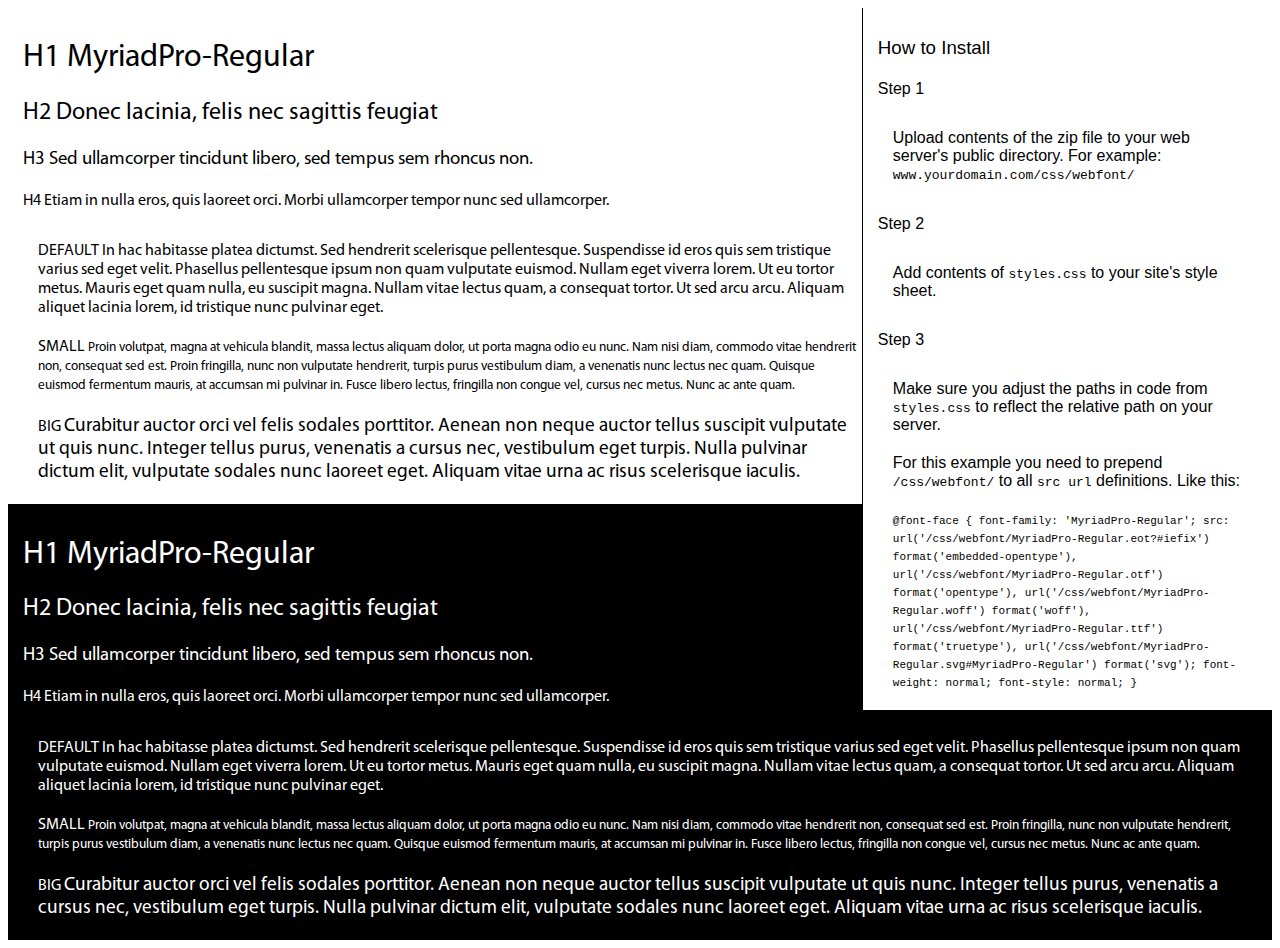
<file: fonts/MyriadPro-Regular/preview.html>
<!DOCTYPE html>
<html>
<head>
<title>
MyriadPro-Regular
 - Web font preview
</title>
<style type='text/css'>

@font-face {
  font-family: 'MyriadPro-Regular';
  src: url('MyriadPro-Regular.eot?#iefix') format('embedded-opentype'),  url('MyriadPro-Regular.otf')  format('opentype'),
	     url('MyriadPro-Regular.woff') format('woff'), url('MyriadPro-Regular.ttf')  format('truetype'), url('MyriadPro-Regular.svg#MyriadPro-Regular') format('svg');
  font-weight: normal;
  font-style: normal;
}

body { font-family: 'MyriadPro-Regular' !important; }
h1, h2, h3, h4 { font-weight: normal; }
.reg { color:black; background:white; }
.inverse { color:white; background:black; }
div { padding: 10px 15px; }
.right { background:white; width:30%; float: right; font-family: sans-serif; border: 1px solid black; border-width: 0 0 1px 1px;}
</style>
</head>
<body>
<div class='right'>
<h3>How to Install</h3>
<h4>Step 1</h4>
<div>
Upload contents of the zip file to your web server's public directory. For example:
<code>www.yourdomain.com/css/webfont/</code>
</div>
<h4>Step 2</h4>
<div>
Add contents of
<code>styles.css</code>
to your site's style sheet.
</div>
<h4>Step 3</h4>
<div>
Make sure you adjust the paths in code from
<code>styles.css</code>
to reflect the relative path on your server.
</div>
<div>
For this example you need to prepend
<code>/css/webfont/</code>
to all
<code>src url</code>
definitions. Like this:
</div>
<div>
<code style='font-size:11px;'>@font-face {
  font-family: 'MyriadPro-Regular';
  src: url('/css/webfont/MyriadPro-Regular.eot?#iefix') format('embedded-opentype'),  url('/css/webfont/MyriadPro-Regular.otf')  format('opentype'),
	     url('/css/webfont/MyriadPro-Regular.woff') format('woff'), url('/css/webfont/MyriadPro-Regular.ttf')  format('truetype'), url('/css/webfont/MyriadPro-Regular.svg#MyriadPro-Regular') format('svg');
  font-weight: normal;
  font-style: normal;
}</code>
</div>
</div>
<div class='reg'>
<h1>
H1
MyriadPro-Regular
</h1>
<h2>
H2
Donec lacinia, felis nec sagittis feugiat
</h2>
<h3>
H3
Sed ullamcorper tincidunt libero, sed tempus sem rhoncus non.
</h3>
<h4>
H4
Etiam in nulla eros, quis laoreet orci. Morbi ullamcorper tempor nunc sed ullamcorper.
</h4>
<div>
DEFAULT
In hac habitasse platea dictumst. Sed hendrerit scelerisque pellentesque. Suspendisse id eros quis sem tristique varius sed eget velit. Phasellus pellentesque ipsum non quam vulputate euismod. Nullam eget viverra lorem. Ut eu tortor metus. Mauris eget quam nulla, eu suscipit magna. Nullam vitae lectus quam, a consequat tortor. Ut sed arcu arcu. Aliquam aliquet lacinia lorem, id tristique nunc pulvinar eget.
</div>
<div>
SMALL
<small>
Proin volutpat, magna at vehicula blandit, massa lectus aliquam dolor, ut porta magna odio eu nunc. Nam nisi diam, commodo vitae hendrerit non, consequat sed est. Proin fringilla, nunc non vulputate hendrerit, turpis purus vestibulum diam, a venenatis nunc lectus nec quam. Quisque euismod fermentum mauris, at accumsan mi pulvinar in. Fusce libero lectus, fringilla non congue vel, cursus nec metus. Nunc ac ante quam.
</small>
</div>
<div>
BIG
<big>
Curabitur auctor orci vel felis sodales porttitor. Aenean non neque auctor tellus suscipit vulputate ut quis nunc. Integer tellus purus, venenatis a cursus nec, vestibulum eget turpis. Nulla pulvinar dictum elit, vulputate sodales nunc laoreet eget. Aliquam vitae urna ac risus scelerisque iaculis.
</big>
</div>

</div>
<div class='inverse'>
<h1>
H1
MyriadPro-Regular
</h1>
<h2>
H2
Donec lacinia, felis nec sagittis feugiat
</h2>
<h3>
H3
Sed ullamcorper tincidunt libero, sed tempus sem rhoncus non.
</h3>
<h4>
H4
Etiam in nulla eros, quis laoreet orci. Morbi ullamcorper tempor nunc sed ullamcorper.
</h4>
<div>
DEFAULT
In hac habitasse platea dictumst. Sed hendrerit scelerisque pellentesque. Suspendisse id eros quis sem tristique varius sed eget velit. Phasellus pellentesque ipsum non quam vulputate euismod. Nullam eget viverra lorem. Ut eu tortor metus. Mauris eget quam nulla, eu suscipit magna. Nullam vitae lectus quam, a consequat tortor. Ut sed arcu arcu. Aliquam aliquet lacinia lorem, id tristique nunc pulvinar eget.
</div>
<div>
SMALL
<small>
Proin volutpat, magna at vehicula blandit, massa lectus aliquam dolor, ut porta magna odio eu nunc. Nam nisi diam, commodo vitae hendrerit non, consequat sed est. Proin fringilla, nunc non vulputate hendrerit, turpis purus vestibulum diam, a venenatis nunc lectus nec quam. Quisque euismod fermentum mauris, at accumsan mi pulvinar in. Fusce libero lectus, fringilla non congue vel, cursus nec metus. Nunc ac ante quam.
</small>
</div>
<div>
BIG
<big>
Curabitur auctor orci vel felis sodales porttitor. Aenean non neque auctor tellus suscipit vulputate ut quis nunc. Integer tellus purus, venenatis a cursus nec, vestibulum eget turpis. Nulla pulvinar dictum elit, vulputate sodales nunc laoreet eget. Aliquam vitae urna ac risus scelerisque iaculis.
</big>
</div>

</div>
</body>
</html>
</file>
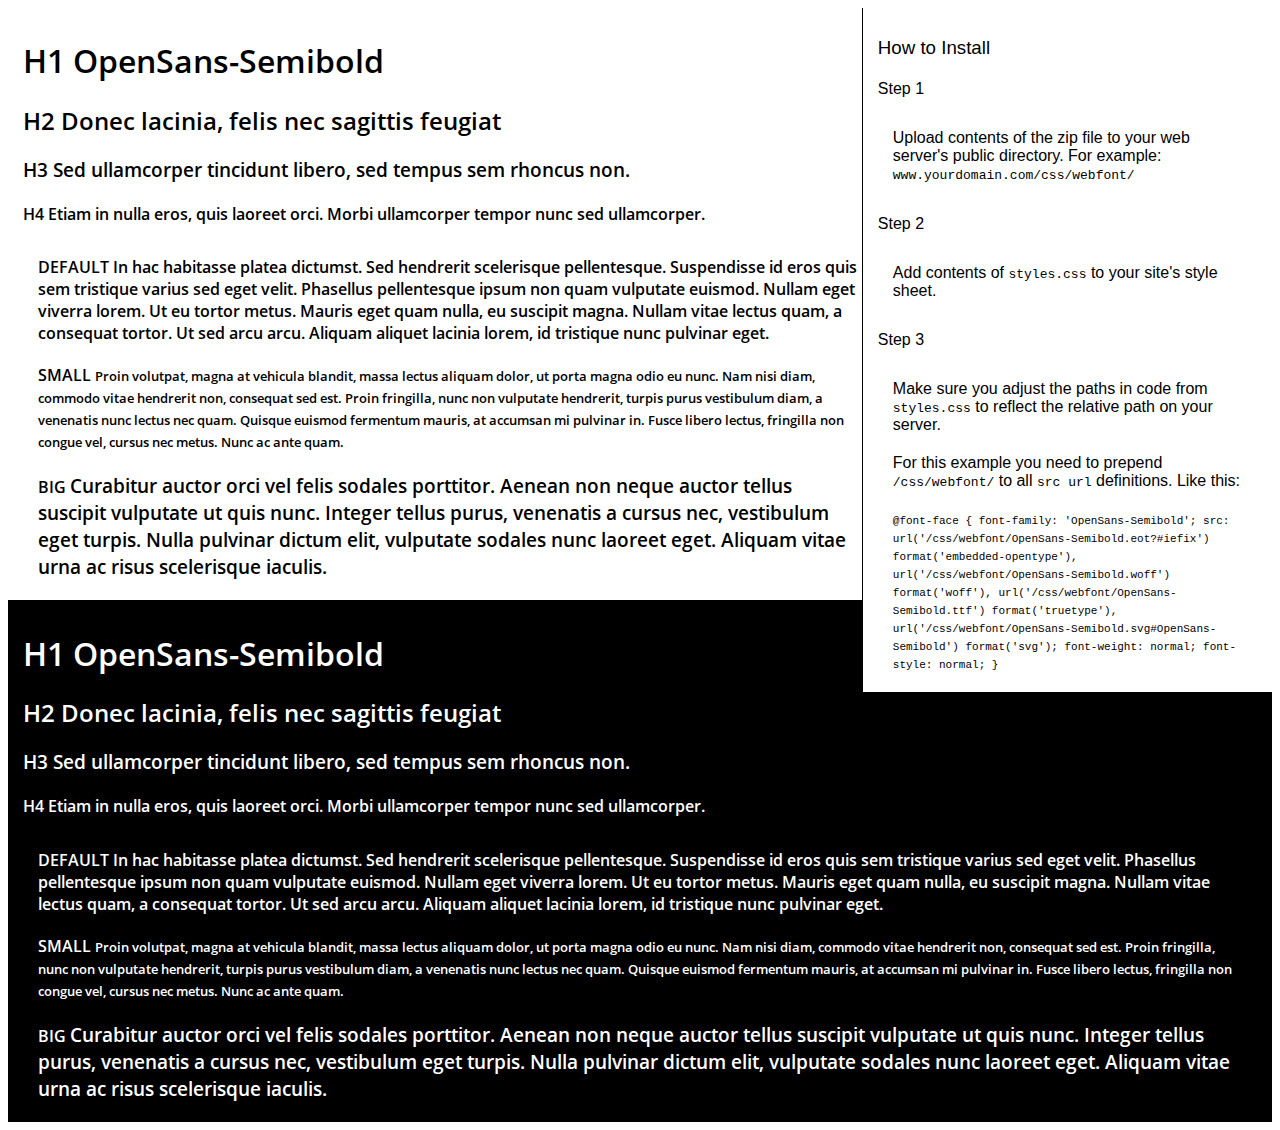
<file: fonts/OpenSans-Semibold/preview.html>
<!DOCTYPE html>
<html>
<head>
<title>
OpenSans-Semibold
 - Web font preview
</title>
<style type='text/css'>

@font-face {
  font-family: 'OpenSans-Semibold';
  src: url('OpenSans-Semibold.eot?#iefix') format('embedded-opentype'),  url('OpenSans-Semibold.woff') format('woff'), url('OpenSans-Semibold.ttf')  format('truetype'), url('OpenSans-Semibold.svg#OpenSans-Semibold') format('svg');
  font-weight: normal;
  font-style: normal;
}

body { font-family: 'OpenSans-Semibold' !important; }
h1, h2, h3, h4 { font-weight: normal; }
.reg { color:black; background:white; }
.inverse { color:white; background:black; }
div { padding: 10px 15px; }
.right { background:white; width:30%; float: right; font-family: sans-serif; border: 1px solid black; border-width: 0 0 1px 1px;}
</style>
</head>
<body>
<div class='right'>
<h3>How to Install</h3>
<h4>Step 1</h4>
<div>
Upload contents of the zip file to your web server's public directory. For example:
<code>www.yourdomain.com/css/webfont/</code>
</div>
<h4>Step 2</h4>
<div>
Add contents of
<code>styles.css</code>
to your site's style sheet.
</div>
<h4>Step 3</h4>
<div>
Make sure you adjust the paths in code from
<code>styles.css</code>
to reflect the relative path on your server.
</div>
<div>
For this example you need to prepend
<code>/css/webfont/</code>
to all
<code>src url</code>
definitions. Like this:
</div>
<div>
<code style='font-size:11px;'>@font-face {
  font-family: 'OpenSans-Semibold';
  src: url('/css/webfont/OpenSans-Semibold.eot?#iefix') format('embedded-opentype'),  url('/css/webfont/OpenSans-Semibold.woff') format('woff'), url('/css/webfont/OpenSans-Semibold.ttf')  format('truetype'), url('/css/webfont/OpenSans-Semibold.svg#OpenSans-Semibold') format('svg');
  font-weight: normal;
  font-style: normal;
}</code>
</div>
</div>
<div class='reg'>
<h1>
H1
OpenSans-Semibold
</h1>
<h2>
H2
Donec lacinia, felis nec sagittis feugiat
</h2>
<h3>
H3
Sed ullamcorper tincidunt libero, sed tempus sem rhoncus non.
</h3>
<h4>
H4
Etiam in nulla eros, quis laoreet orci. Morbi ullamcorper tempor nunc sed ullamcorper.
</h4>
<div>
DEFAULT
In hac habitasse platea dictumst. Sed hendrerit scelerisque pellentesque. Suspendisse id eros quis sem tristique varius sed eget velit. Phasellus pellentesque ipsum non quam vulputate euismod. Nullam eget viverra lorem. Ut eu tortor metus. Mauris eget quam nulla, eu suscipit magna. Nullam vitae lectus quam, a consequat tortor. Ut sed arcu arcu. Aliquam aliquet lacinia lorem, id tristique nunc pulvinar eget.
</div>
<div>
SMALL
<small>
Proin volutpat, magna at vehicula blandit, massa lectus aliquam dolor, ut porta magna odio eu nunc. Nam nisi diam, commodo vitae hendrerit non, consequat sed est. Proin fringilla, nunc non vulputate hendrerit, turpis purus vestibulum diam, a venenatis nunc lectus nec quam. Quisque euismod fermentum mauris, at accumsan mi pulvinar in. Fusce libero lectus, fringilla non congue vel, cursus nec metus. Nunc ac ante quam.
</small>
</div>
<div>
BIG
<big>
Curabitur auctor orci vel felis sodales porttitor. Aenean non neque auctor tellus suscipit vulputate ut quis nunc. Integer tellus purus, venenatis a cursus nec, vestibulum eget turpis. Nulla pulvinar dictum elit, vulputate sodales nunc laoreet eget. Aliquam vitae urna ac risus scelerisque iaculis.
</big>
</div>

</div>
<div class='inverse'>
<h1>
H1
OpenSans-Semibold
</h1>
<h2>
H2
Donec lacinia, felis nec sagittis feugiat
</h2>
<h3>
H3
Sed ullamcorper tincidunt libero, sed tempus sem rhoncus non.
</h3>
<h4>
H4
Etiam in nulla eros, quis laoreet orci. Morbi ullamcorper tempor nunc sed ullamcorper.
</h4>
<div>
DEFAULT
In hac habitasse platea dictumst. Sed hendrerit scelerisque pellentesque. Suspendisse id eros quis sem tristique varius sed eget velit. Phasellus pellentesque ipsum non quam vulputate euismod. Nullam eget viverra lorem. Ut eu tortor metus. Mauris eget quam nulla, eu suscipit magna. Nullam vitae lectus quam, a consequat tortor. Ut sed arcu arcu. Aliquam aliquet lacinia lorem, id tristique nunc pulvinar eget.
</div>
<div>
SMALL
<small>
Proin volutpat, magna at vehicula blandit, massa lectus aliquam dolor, ut porta magna odio eu nunc. Nam nisi diam, commodo vitae hendrerit non, consequat sed est. Proin fringilla, nunc non vulputate hendrerit, turpis purus vestibulum diam, a venenatis nunc lectus nec quam. Quisque euismod fermentum mauris, at accumsan mi pulvinar in. Fusce libero lectus, fringilla non congue vel, cursus nec metus. Nunc ac ante quam.
</small>
</div>
<div>
BIG
<big>
Curabitur auctor orci vel felis sodales porttitor. Aenean non neque auctor tellus suscipit vulputate ut quis nunc. Integer tellus purus, venenatis a cursus nec, vestibulum eget turpis. Nulla pulvinar dictum elit, vulputate sodales nunc laoreet eget. Aliquam vitae urna ac risus scelerisque iaculis.
</big>
</div>

</div>
</body>
</html>
</file>
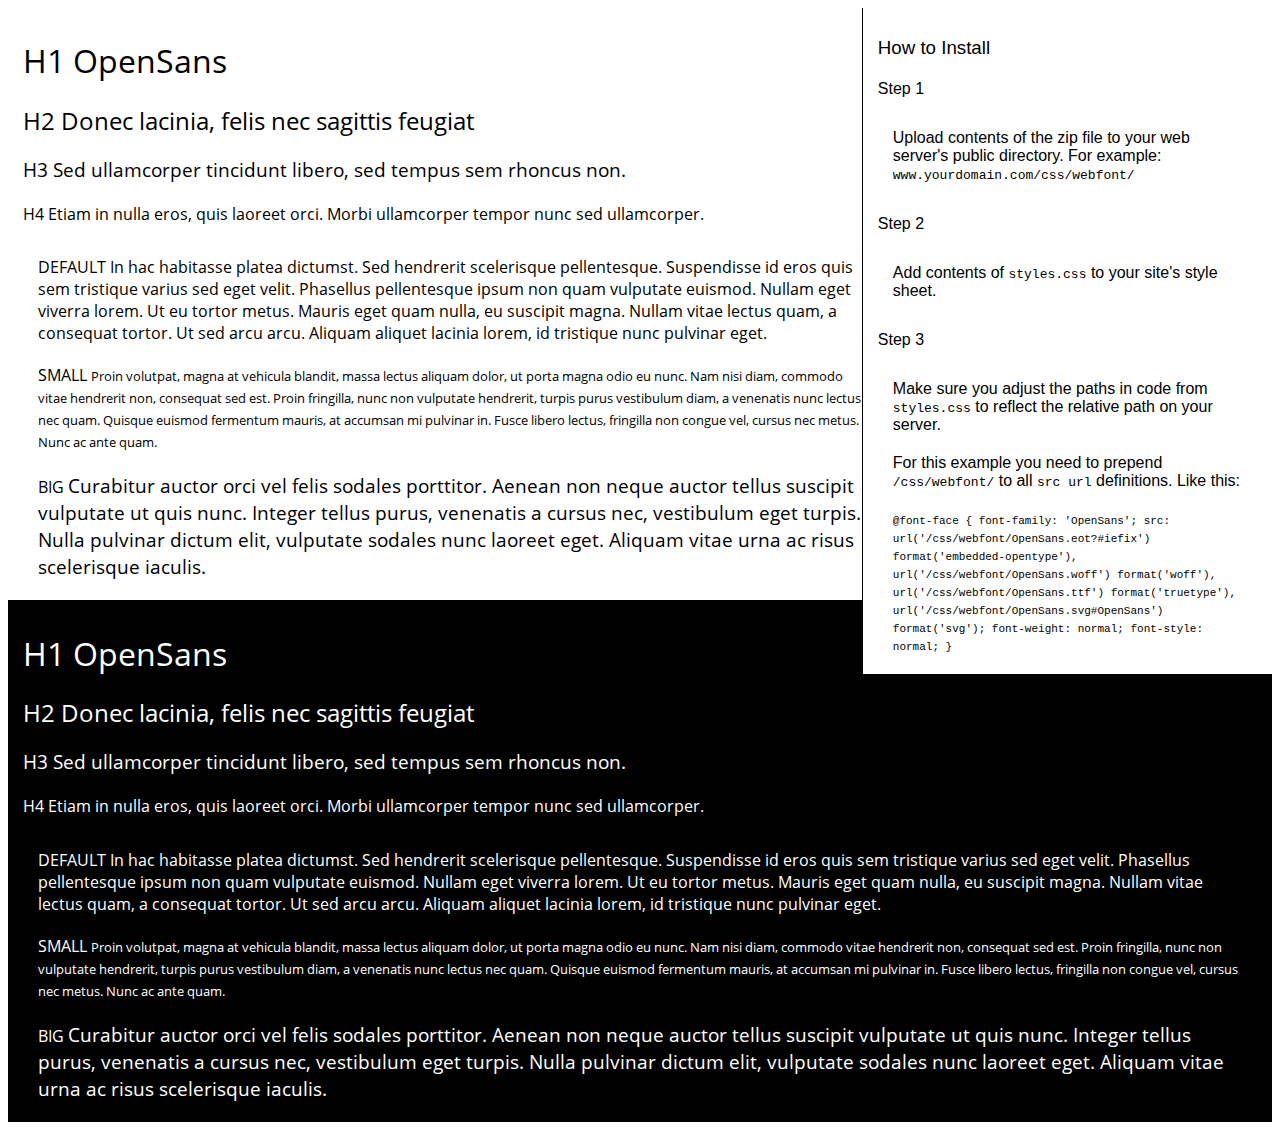
<file: fonts/OpenSans/preview.html>
<!DOCTYPE html>
<html>
<head>
<title>
OpenSans
 - Web font preview
</title>
<style type='text/css'>

@font-face {
  font-family: 'OpenSans';
  src: url('OpenSans.eot?#iefix') format('embedded-opentype'),  url('OpenSans.woff') format('woff'), url('OpenSans.ttf')  format('truetype'), url('OpenSans.svg#OpenSans') format('svg');
  font-weight: normal;
  font-style: normal;
}

body { font-family: 'OpenSans' !important; }
h1, h2, h3, h4 { font-weight: normal; }
.reg { color:black; background:white; }
.inverse { color:white; background:black; }
div { padding: 10px 15px; }
.right { background:white; width:30%; float: right; font-family: sans-serif; border: 1px solid black; border-width: 0 0 1px 1px;}
</style>
</head>
<body>
<div class='right'>
<h3>How to Install</h3>
<h4>Step 1</h4>
<div>
Upload contents of the zip file to your web server's public directory. For example:
<code>www.yourdomain.com/css/webfont/</code>
</div>
<h4>Step 2</h4>
<div>
Add contents of
<code>styles.css</code>
to your site's style sheet.
</div>
<h4>Step 3</h4>
<div>
Make sure you adjust the paths in code from
<code>styles.css</code>
to reflect the relative path on your server.
</div>
<div>
For this example you need to prepend
<code>/css/webfont/</code>
to all
<code>src url</code>
definitions. Like this:
</div>
<div>
<code style='font-size:11px;'>@font-face {
  font-family: 'OpenSans';
  src: url('/css/webfont/OpenSans.eot?#iefix') format('embedded-opentype'),  url('/css/webfont/OpenSans.woff') format('woff'), url('/css/webfont/OpenSans.ttf')  format('truetype'), url('/css/webfont/OpenSans.svg#OpenSans') format('svg');
  font-weight: normal;
  font-style: normal;
}</code>
</div>
</div>
<div class='reg'>
<h1>
H1
OpenSans
</h1>
<h2>
H2
Donec lacinia, felis nec sagittis feugiat
</h2>
<h3>
H3
Sed ullamcorper tincidunt libero, sed tempus sem rhoncus non.
</h3>
<h4>
H4
Etiam in nulla eros, quis laoreet orci. Morbi ullamcorper tempor nunc sed ullamcorper.
</h4>
<div>
DEFAULT
In hac habitasse platea dictumst. Sed hendrerit scelerisque pellentesque. Suspendisse id eros quis sem tristique varius sed eget velit. Phasellus pellentesque ipsum non quam vulputate euismod. Nullam eget viverra lorem. Ut eu tortor metus. Mauris eget quam nulla, eu suscipit magna. Nullam vitae lectus quam, a consequat tortor. Ut sed arcu arcu. Aliquam aliquet lacinia lorem, id tristique nunc pulvinar eget.
</div>
<div>
SMALL
<small>
Proin volutpat, magna at vehicula blandit, massa lectus aliquam dolor, ut porta magna odio eu nunc. Nam nisi diam, commodo vitae hendrerit non, consequat sed est. Proin fringilla, nunc non vulputate hendrerit, turpis purus vestibulum diam, a venenatis nunc lectus nec quam. Quisque euismod fermentum mauris, at accumsan mi pulvinar in. Fusce libero lectus, fringilla non congue vel, cursus nec metus. Nunc ac ante quam.
</small>
</div>
<div>
BIG
<big>
Curabitur auctor orci vel felis sodales porttitor. Aenean non neque auctor tellus suscipit vulputate ut quis nunc. Integer tellus purus, venenatis a cursus nec, vestibulum eget turpis. Nulla pulvinar dictum elit, vulputate sodales nunc laoreet eget. Aliquam vitae urna ac risus scelerisque iaculis.
</big>
</div>

</div>
<div class='inverse'>
<h1>
H1
OpenSans
</h1>
<h2>
H2
Donec lacinia, felis nec sagittis feugiat
</h2>
<h3>
H3
Sed ullamcorper tincidunt libero, sed tempus sem rhoncus non.
</h3>
<h4>
H4
Etiam in nulla eros, quis laoreet orci. Morbi ullamcorper tempor nunc sed ullamcorper.
</h4>
<div>
DEFAULT
In hac habitasse platea dictumst. Sed hendrerit scelerisque pellentesque. Suspendisse id eros quis sem tristique varius sed eget velit. Phasellus pellentesque ipsum non quam vulputate euismod. Nullam eget viverra lorem. Ut eu tortor metus. Mauris eget quam nulla, eu suscipit magna. Nullam vitae lectus quam, a consequat tortor. Ut sed arcu arcu. Aliquam aliquet lacinia lorem, id tristique nunc pulvinar eget.
</div>
<div>
SMALL
<small>
Proin volutpat, magna at vehicula blandit, massa lectus aliquam dolor, ut porta magna odio eu nunc. Nam nisi diam, commodo vitae hendrerit non, consequat sed est. Proin fringilla, nunc non vulputate hendrerit, turpis purus vestibulum diam, a venenatis nunc lectus nec quam. Quisque euismod fermentum mauris, at accumsan mi pulvinar in. Fusce libero lectus, fringilla non congue vel, cursus nec metus. Nunc ac ante quam.
</small>
</div>
<div>
BIG
<big>
Curabitur auctor orci vel felis sodales porttitor. Aenean non neque auctor tellus suscipit vulputate ut quis nunc. Integer tellus purus, venenatis a cursus nec, vestibulum eget turpis. Nulla pulvinar dictum elit, vulputate sodales nunc laoreet eget. Aliquam vitae urna ac risus scelerisque iaculis.
</big>
</div>

</div>
</body>
</html>
</file>
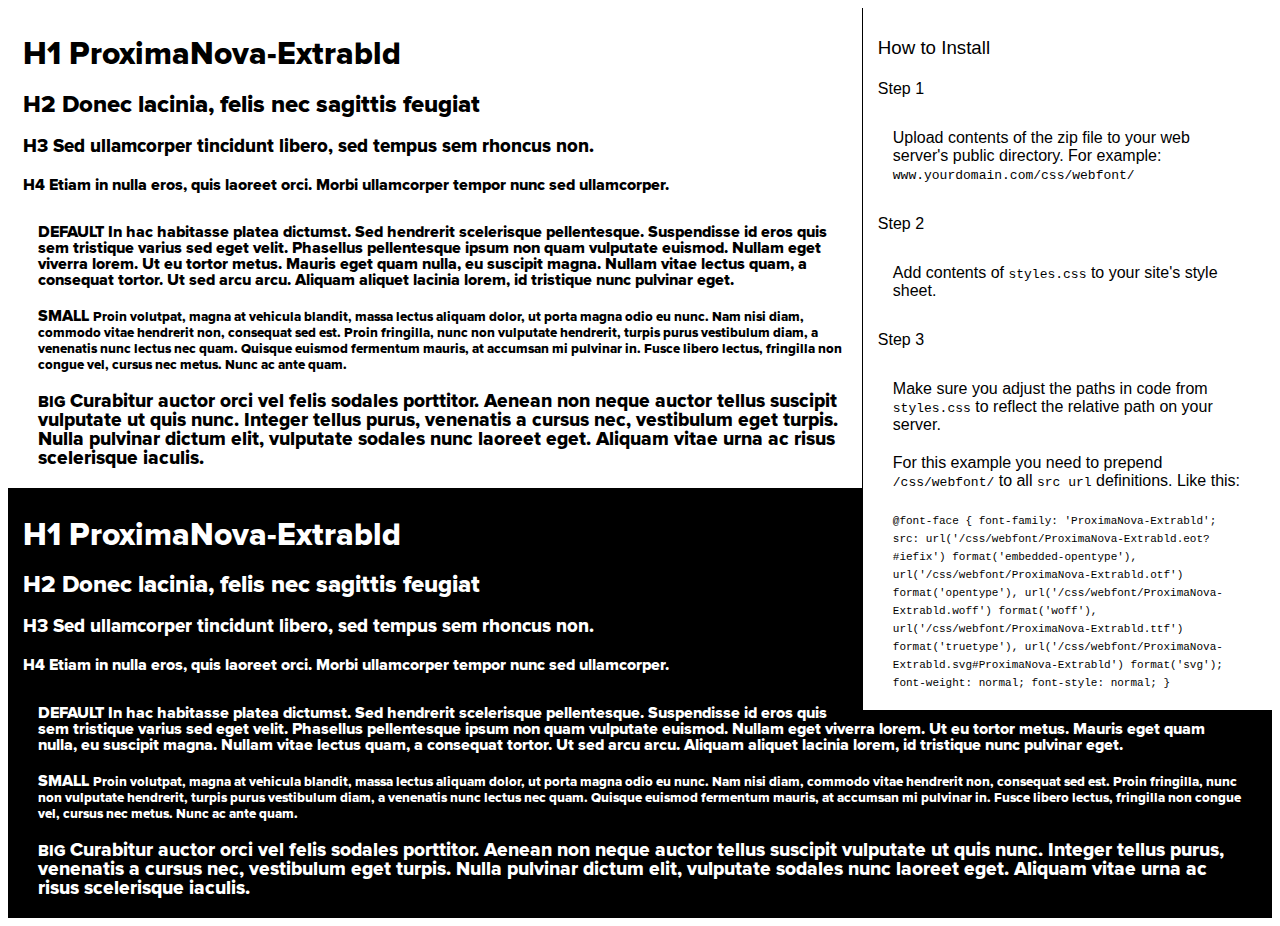
<file: fonts/proximanova-extrabold/preview.html>
<!DOCTYPE html>
<html>
<head>
<title>
ProximaNova-Extrabld
 - Web font preview
</title>
<style type='text/css'>

@font-face {
  font-family: 'ProximaNova-Extrabld';
  src: url('ProximaNova-Extrabld.eot?#iefix') format('embedded-opentype'),  url('ProximaNova-Extrabld.otf')  format('opentype'),
	     url('ProximaNova-Extrabld.woff') format('woff'), url('ProximaNova-Extrabld.ttf')  format('truetype'), url('ProximaNova-Extrabld.svg#ProximaNova-Extrabld') format('svg');
  font-weight: normal;
  font-style: normal;
}

body { font-family: 'ProximaNova-Extrabld' !important; }
h1, h2, h3, h4 { font-weight: normal; }
.reg { color:black; background:white; }
.inverse { color:white; background:black; }
div { padding: 10px 15px; }
.right { background:white; width:30%; float: right; font-family: sans-serif; border: 1px solid black; border-width: 0 0 1px 1px;}
</style>
</head>
<body>
<div class='right'>
<h3>How to Install</h3>
<h4>Step 1</h4>
<div>
Upload contents of the zip file to your web server's public directory. For example:
<code>www.yourdomain.com/css/webfont/</code>
</div>
<h4>Step 2</h4>
<div>
Add contents of
<code>styles.css</code>
to your site's style sheet.
</div>
<h4>Step 3</h4>
<div>
Make sure you adjust the paths in code from
<code>styles.css</code>
to reflect the relative path on your server.
</div>
<div>
For this example you need to prepend
<code>/css/webfont/</code>
to all
<code>src url</code>
definitions. Like this:
</div>
<div>
<code style='font-size:11px;'>@font-face {
  font-family: 'ProximaNova-Extrabld';
  src: url('/css/webfont/ProximaNova-Extrabld.eot?#iefix') format('embedded-opentype'),  url('/css/webfont/ProximaNova-Extrabld.otf')  format('opentype'),
	     url('/css/webfont/ProximaNova-Extrabld.woff') format('woff'), url('/css/webfont/ProximaNova-Extrabld.ttf')  format('truetype'), url('/css/webfont/ProximaNova-Extrabld.svg#ProximaNova-Extrabld') format('svg');
  font-weight: normal;
  font-style: normal;
}</code>
</div>
</div>
<div class='reg'>
<h1>
H1
ProximaNova-Extrabld
</h1>
<h2>
H2
Donec lacinia, felis nec sagittis feugiat
</h2>
<h3>
H3
Sed ullamcorper tincidunt libero, sed tempus sem rhoncus non.
</h3>
<h4>
H4
Etiam in nulla eros, quis laoreet orci. Morbi ullamcorper tempor nunc sed ullamcorper.
</h4>
<div>
DEFAULT
In hac habitasse platea dictumst. Sed hendrerit scelerisque pellentesque. Suspendisse id eros quis sem tristique varius sed eget velit. Phasellus pellentesque ipsum non quam vulputate euismod. Nullam eget viverra lorem. Ut eu tortor metus. Mauris eget quam nulla, eu suscipit magna. Nullam vitae lectus quam, a consequat tortor. Ut sed arcu arcu. Aliquam aliquet lacinia lorem, id tristique nunc pulvinar eget.
</div>
<div>
SMALL
<small>
Proin volutpat, magna at vehicula blandit, massa lectus aliquam dolor, ut porta magna odio eu nunc. Nam nisi diam, commodo vitae hendrerit non, consequat sed est. Proin fringilla, nunc non vulputate hendrerit, turpis purus vestibulum diam, a venenatis nunc lectus nec quam. Quisque euismod fermentum mauris, at accumsan mi pulvinar in. Fusce libero lectus, fringilla non congue vel, cursus nec metus. Nunc ac ante quam.
</small>
</div>
<div>
BIG
<big>
Curabitur auctor orci vel felis sodales porttitor. Aenean non neque auctor tellus suscipit vulputate ut quis nunc. Integer tellus purus, venenatis a cursus nec, vestibulum eget turpis. Nulla pulvinar dictum elit, vulputate sodales nunc laoreet eget. Aliquam vitae urna ac risus scelerisque iaculis.
</big>
</div>

</div>
<div class='inverse'>
<h1>
H1
ProximaNova-Extrabld
</h1>
<h2>
H2
Donec lacinia, felis nec sagittis feugiat
</h2>
<h3>
H3
Sed ullamcorper tincidunt libero, sed tempus sem rhoncus non.
</h3>
<h4>
H4
Etiam in nulla eros, quis laoreet orci. Morbi ullamcorper tempor nunc sed ullamcorper.
</h4>
<div>
DEFAULT
In hac habitasse platea dictumst. Sed hendrerit scelerisque pellentesque. Suspendisse id eros quis sem tristique varius sed eget velit. Phasellus pellentesque ipsum non quam vulputate euismod. Nullam eget viverra lorem. Ut eu tortor metus. Mauris eget quam nulla, eu suscipit magna. Nullam vitae lectus quam, a consequat tortor. Ut sed arcu arcu. Aliquam aliquet lacinia lorem, id tristique nunc pulvinar eget.
</div>
<div>
SMALL
<small>
Proin volutpat, magna at vehicula blandit, massa lectus aliquam dolor, ut porta magna odio eu nunc. Nam nisi diam, commodo vitae hendrerit non, consequat sed est. Proin fringilla, nunc non vulputate hendrerit, turpis purus vestibulum diam, a venenatis nunc lectus nec quam. Quisque euismod fermentum mauris, at accumsan mi pulvinar in. Fusce libero lectus, fringilla non congue vel, cursus nec metus. Nunc ac ante quam.
</small>
</div>
<div>
BIG
<big>
Curabitur auctor orci vel felis sodales porttitor. Aenean non neque auctor tellus suscipit vulputate ut quis nunc. Integer tellus purus, venenatis a cursus nec, vestibulum eget turpis. Nulla pulvinar dictum elit, vulputate sodales nunc laoreet eget. Aliquam vitae urna ac risus scelerisque iaculis.
</big>
</div>

</div>
</body>
</html>
</file>
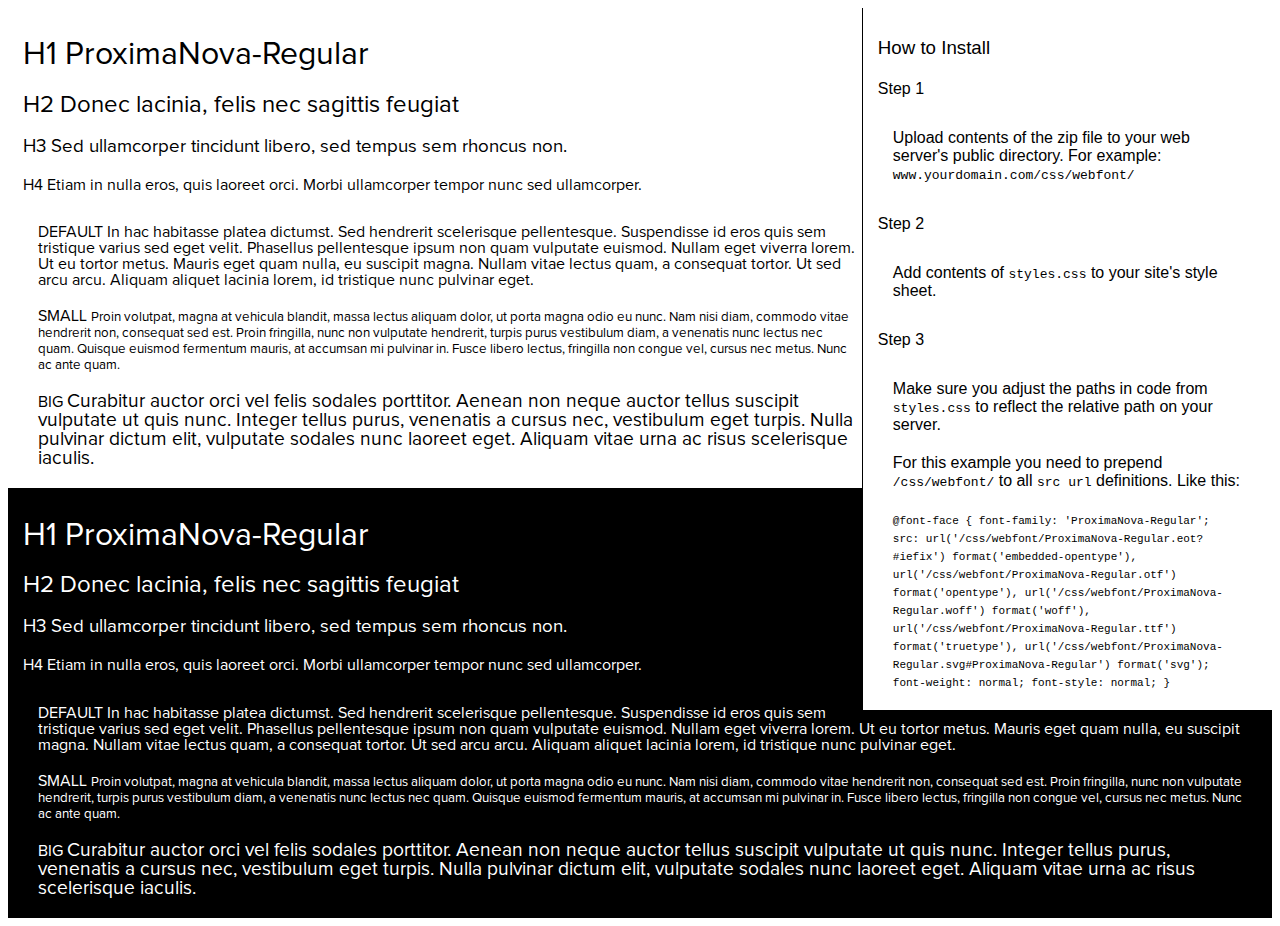
<file: fonts/proximanova-regular/preview.html>
<!DOCTYPE html>
<html>
<head>
<title>
ProximaNova-Regular
 - Web font preview
</title>
<style type='text/css'>

@font-face {
  font-family: 'ProximaNova-Regular';
  src: url('ProximaNova-Regular.eot?#iefix') format('embedded-opentype'),  url('ProximaNova-Regular.otf')  format('opentype'),
	     url('ProximaNova-Regular.woff') format('woff'), url('ProximaNova-Regular.ttf')  format('truetype'), url('ProximaNova-Regular.svg#ProximaNova-Regular') format('svg');
  font-weight: normal;
  font-style: normal;
}

body { font-family: 'ProximaNova-Regular' !important; }
h1, h2, h3, h4 { font-weight: normal; }
.reg { color:black; background:white; }
.inverse { color:white; background:black; }
div { padding: 10px 15px; }
.right { background:white; width:30%; float: right; font-family: sans-serif; border: 1px solid black; border-width: 0 0 1px 1px;}
</style>
</head>
<body>
<div class='right'>
<h3>How to Install</h3>
<h4>Step 1</h4>
<div>
Upload contents of the zip file to your web server's public directory. For example:
<code>www.yourdomain.com/css/webfont/</code>
</div>
<h4>Step 2</h4>
<div>
Add contents of
<code>styles.css</code>
to your site's style sheet.
</div>
<h4>Step 3</h4>
<div>
Make sure you adjust the paths in code from
<code>styles.css</code>
to reflect the relative path on your server.
</div>
<div>
For this example you need to prepend
<code>/css/webfont/</code>
to all
<code>src url</code>
definitions. Like this:
</div>
<div>
<code style='font-size:11px;'>@font-face {
  font-family: 'ProximaNova-Regular';
  src: url('/css/webfont/ProximaNova-Regular.eot?#iefix') format('embedded-opentype'),  url('/css/webfont/ProximaNova-Regular.otf')  format('opentype'),
	     url('/css/webfont/ProximaNova-Regular.woff') format('woff'), url('/css/webfont/ProximaNova-Regular.ttf')  format('truetype'), url('/css/webfont/ProximaNova-Regular.svg#ProximaNova-Regular') format('svg');
  font-weight: normal;
  font-style: normal;
}</code>
</div>
</div>
<div class='reg'>
<h1>
H1
ProximaNova-Regular
</h1>
<h2>
H2
Donec lacinia, felis nec sagittis feugiat
</h2>
<h3>
H3
Sed ullamcorper tincidunt libero, sed tempus sem rhoncus non.
</h3>
<h4>
H4
Etiam in nulla eros, quis laoreet orci. Morbi ullamcorper tempor nunc sed ullamcorper.
</h4>
<div>
DEFAULT
In hac habitasse platea dictumst. Sed hendrerit scelerisque pellentesque. Suspendisse id eros quis sem tristique varius sed eget velit. Phasellus pellentesque ipsum non quam vulputate euismod. Nullam eget viverra lorem. Ut eu tortor metus. Mauris eget quam nulla, eu suscipit magna. Nullam vitae lectus quam, a consequat tortor. Ut sed arcu arcu. Aliquam aliquet lacinia lorem, id tristique nunc pulvinar eget.
</div>
<div>
SMALL
<small>
Proin volutpat, magna at vehicula blandit, massa lectus aliquam dolor, ut porta magna odio eu nunc. Nam nisi diam, commodo vitae hendrerit non, consequat sed est. Proin fringilla, nunc non vulputate hendrerit, turpis purus vestibulum diam, a venenatis nunc lectus nec quam. Quisque euismod fermentum mauris, at accumsan mi pulvinar in. Fusce libero lectus, fringilla non congue vel, cursus nec metus. Nunc ac ante quam.
</small>
</div>
<div>
BIG
<big>
Curabitur auctor orci vel felis sodales porttitor. Aenean non neque auctor tellus suscipit vulputate ut quis nunc. Integer tellus purus, venenatis a cursus nec, vestibulum eget turpis. Nulla pulvinar dictum elit, vulputate sodales nunc laoreet eget. Aliquam vitae urna ac risus scelerisque iaculis.
</big>
</div>

</div>
<div class='inverse'>
<h1>
H1
ProximaNova-Regular
</h1>
<h2>
H2
Donec lacinia, felis nec sagittis feugiat
</h2>
<h3>
H3
Sed ullamcorper tincidunt libero, sed tempus sem rhoncus non.
</h3>
<h4>
H4
Etiam in nulla eros, quis laoreet orci. Morbi ullamcorper tempor nunc sed ullamcorper.
</h4>
<div>
DEFAULT
In hac habitasse platea dictumst. Sed hendrerit scelerisque pellentesque. Suspendisse id eros quis sem tristique varius sed eget velit. Phasellus pellentesque ipsum non quam vulputate euismod. Nullam eget viverra lorem. Ut eu tortor metus. Mauris eget quam nulla, eu suscipit magna. Nullam vitae lectus quam, a consequat tortor. Ut sed arcu arcu. Aliquam aliquet lacinia lorem, id tristique nunc pulvinar eget.
</div>
<div>
SMALL
<small>
Proin volutpat, magna at vehicula blandit, massa lectus aliquam dolor, ut porta magna odio eu nunc. Nam nisi diam, commodo vitae hendrerit non, consequat sed est. Proin fringilla, nunc non vulputate hendrerit, turpis purus vestibulum diam, a venenatis nunc lectus nec quam. Quisque euismod fermentum mauris, at accumsan mi pulvinar in. Fusce libero lectus, fringilla non congue vel, cursus nec metus. Nunc ac ante quam.
</small>
</div>
<div>
BIG
<big>
Curabitur auctor orci vel felis sodales porttitor. Aenean non neque auctor tellus suscipit vulputate ut quis nunc. Integer tellus purus, venenatis a cursus nec, vestibulum eget turpis. Nulla pulvinar dictum elit, vulputate sodales nunc laoreet eget. Aliquam vitae urna ac risus scelerisque iaculis.
</big>
</div>

</div>
</body>
</html>
</file>
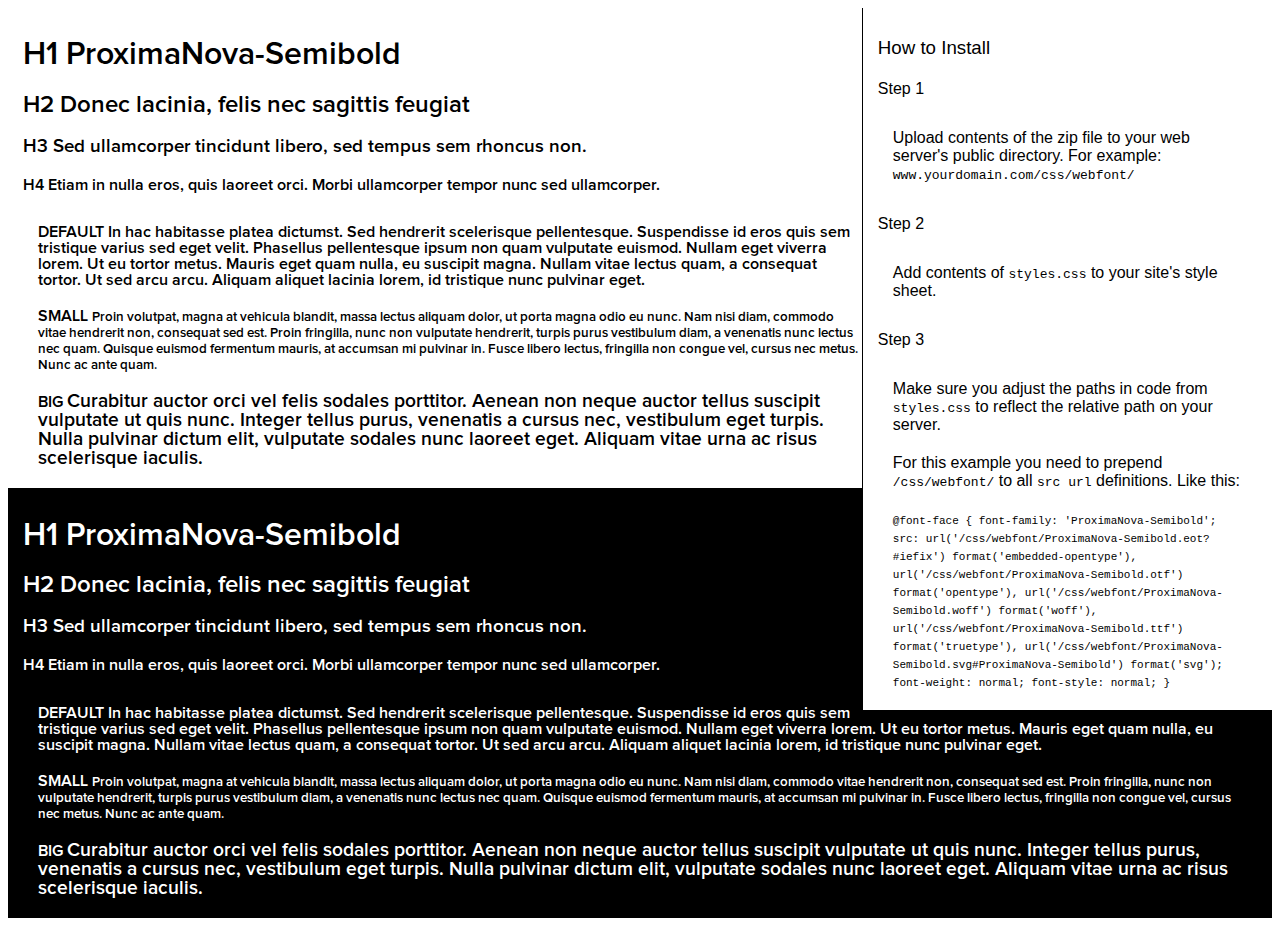
<file: fonts/proximanova-semibold/preview.html>
<!DOCTYPE html>
<html>
<head>
<title>
ProximaNova-Semibold
 - Web font preview
</title>
<style type='text/css'>

@font-face {
  font-family: 'ProximaNova-Semibold';
  src: url('ProximaNova-Semibold.eot?#iefix') format('embedded-opentype'),  url('ProximaNova-Semibold.otf')  format('opentype'),
	     url('ProximaNova-Semibold.woff') format('woff'), url('ProximaNova-Semibold.ttf')  format('truetype'), url('ProximaNova-Semibold.svg#ProximaNova-Semibold') format('svg');
  font-weight: normal;
  font-style: normal;
}

body { font-family: 'ProximaNova-Semibold' !important; }
h1, h2, h3, h4 { font-weight: normal; }
.reg { color:black; background:white; }
.inverse { color:white; background:black; }
div { padding: 10px 15px; }
.right { background:white; width:30%; float: right; font-family: sans-serif; border: 1px solid black; border-width: 0 0 1px 1px;}
</style>
</head>
<body>
<div class='right'>
<h3>How to Install</h3>
<h4>Step 1</h4>
<div>
Upload contents of the zip file to your web server's public directory. For example:
<code>www.yourdomain.com/css/webfont/</code>
</div>
<h4>Step 2</h4>
<div>
Add contents of
<code>styles.css</code>
to your site's style sheet.
</div>
<h4>Step 3</h4>
<div>
Make sure you adjust the paths in code from
<code>styles.css</code>
to reflect the relative path on your server.
</div>
<div>
For this example you need to prepend
<code>/css/webfont/</code>
to all
<code>src url</code>
definitions. Like this:
</div>
<div>
<code style='font-size:11px;'>@font-face {
  font-family: 'ProximaNova-Semibold';
  src: url('/css/webfont/ProximaNova-Semibold.eot?#iefix') format('embedded-opentype'),  url('/css/webfont/ProximaNova-Semibold.otf')  format('opentype'),
	     url('/css/webfont/ProximaNova-Semibold.woff') format('woff'), url('/css/webfont/ProximaNova-Semibold.ttf')  format('truetype'), url('/css/webfont/ProximaNova-Semibold.svg#ProximaNova-Semibold') format('svg');
  font-weight: normal;
  font-style: normal;
}</code>
</div>
</div>
<div class='reg'>
<h1>
H1
ProximaNova-Semibold
</h1>
<h2>
H2
Donec lacinia, felis nec sagittis feugiat
</h2>
<h3>
H3
Sed ullamcorper tincidunt libero, sed tempus sem rhoncus non.
</h3>
<h4>
H4
Etiam in nulla eros, quis laoreet orci. Morbi ullamcorper tempor nunc sed ullamcorper.
</h4>
<div>
DEFAULT
In hac habitasse platea dictumst. Sed hendrerit scelerisque pellentesque. Suspendisse id eros quis sem tristique varius sed eget velit. Phasellus pellentesque ipsum non quam vulputate euismod. Nullam eget viverra lorem. Ut eu tortor metus. Mauris eget quam nulla, eu suscipit magna. Nullam vitae lectus quam, a consequat tortor. Ut sed arcu arcu. Aliquam aliquet lacinia lorem, id tristique nunc pulvinar eget.
</div>
<div>
SMALL
<small>
Proin volutpat, magna at vehicula blandit, massa lectus aliquam dolor, ut porta magna odio eu nunc. Nam nisi diam, commodo vitae hendrerit non, consequat sed est. Proin fringilla, nunc non vulputate hendrerit, turpis purus vestibulum diam, a venenatis nunc lectus nec quam. Quisque euismod fermentum mauris, at accumsan mi pulvinar in. Fusce libero lectus, fringilla non congue vel, cursus nec metus. Nunc ac ante quam.
</small>
</div>
<div>
BIG
<big>
Curabitur auctor orci vel felis sodales porttitor. Aenean non neque auctor tellus suscipit vulputate ut quis nunc. Integer tellus purus, venenatis a cursus nec, vestibulum eget turpis. Nulla pulvinar dictum elit, vulputate sodales nunc laoreet eget. Aliquam vitae urna ac risus scelerisque iaculis.
</big>
</div>

</div>
<div class='inverse'>
<h1>
H1
ProximaNova-Semibold
</h1>
<h2>
H2
Donec lacinia, felis nec sagittis feugiat
</h2>
<h3>
H3
Sed ullamcorper tincidunt libero, sed tempus sem rhoncus non.
</h3>
<h4>
H4
Etiam in nulla eros, quis laoreet orci. Morbi ullamcorper tempor nunc sed ullamcorper.
</h4>
<div>
DEFAULT
In hac habitasse platea dictumst. Sed hendrerit scelerisque pellentesque. Suspendisse id eros quis sem tristique varius sed eget velit. Phasellus pellentesque ipsum non quam vulputate euismod. Nullam eget viverra lorem. Ut eu tortor metus. Mauris eget quam nulla, eu suscipit magna. Nullam vitae lectus quam, a consequat tortor. Ut sed arcu arcu. Aliquam aliquet lacinia lorem, id tristique nunc pulvinar eget.
</div>
<div>
SMALL
<small>
Proin volutpat, magna at vehicula blandit, massa lectus aliquam dolor, ut porta magna odio eu nunc. Nam nisi diam, commodo vitae hendrerit non, consequat sed est. Proin fringilla, nunc non vulputate hendrerit, turpis purus vestibulum diam, a venenatis nunc lectus nec quam. Quisque euismod fermentum mauris, at accumsan mi pulvinar in. Fusce libero lectus, fringilla non congue vel, cursus nec metus. Nunc ac ante quam.
</small>
</div>
<div>
BIG
<big>
Curabitur auctor orci vel felis sodales porttitor. Aenean non neque auctor tellus suscipit vulputate ut quis nunc. Integer tellus purus, venenatis a cursus nec, vestibulum eget turpis. Nulla pulvinar dictum elit, vulputate sodales nunc laoreet eget. Aliquam vitae urna ac risus scelerisque iaculis.
</big>
</div>

</div>
</body>
</html>
</file>
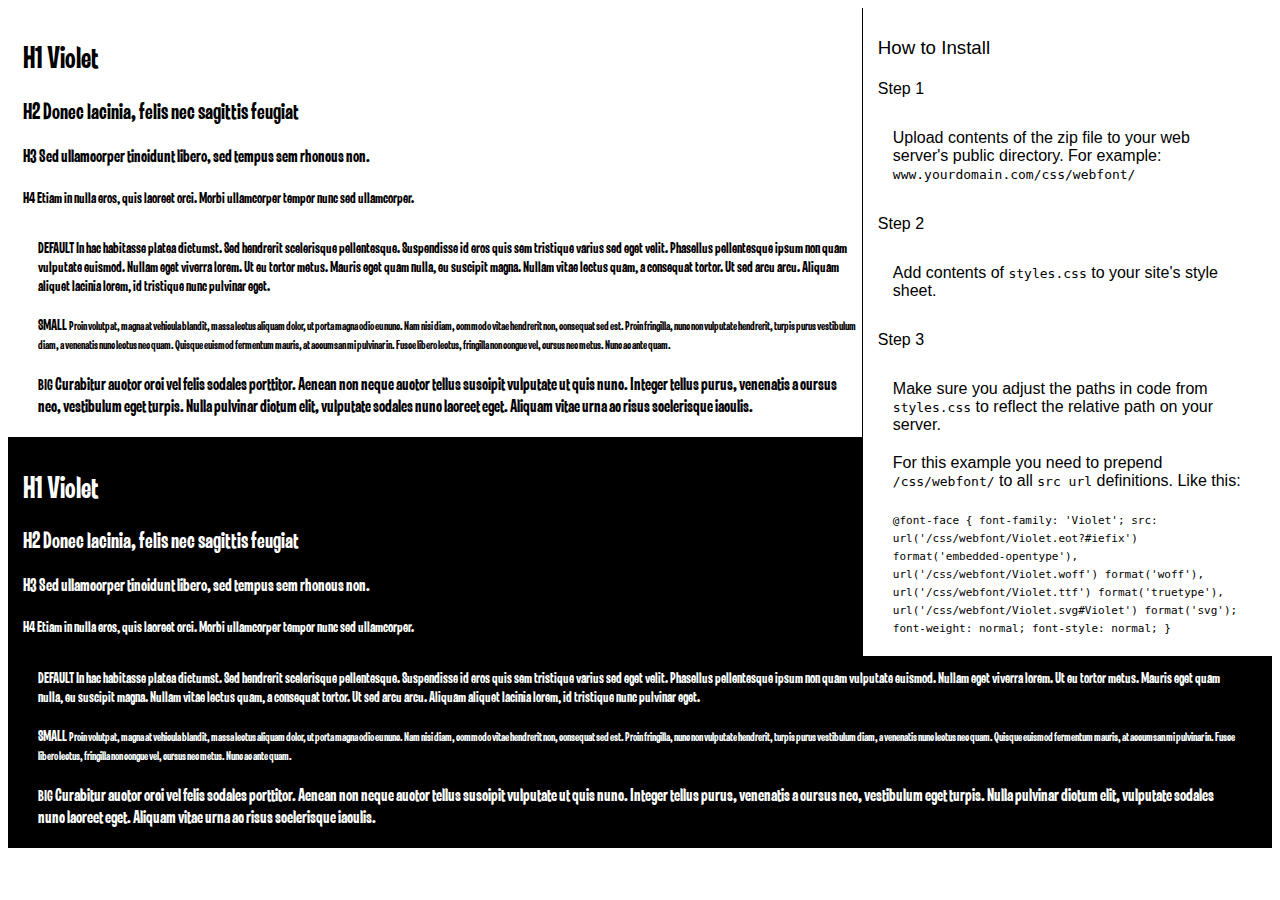
<file: fonts/Violet/preview.html>
<!DOCTYPE html>
<html>
<head>
<title>
Violet
 - Web font preview
</title>
<style type='text/css'>

@font-face {
  font-family: 'Violet';
  src: url('Violet.eot?#iefix') format('embedded-opentype'),  url('Violet.woff') format('woff'), url('Violet.ttf')  format('truetype'), url('Violet.svg#Violet') format('svg');
  font-weight: normal;
  font-style: normal;
}

body { font-family: 'Violet' !important; }
h1, h2, h3, h4 { font-weight: normal; }
.reg { color:black; background:white; }
.inverse { color:white; background:black; }
div { padding: 10px 15px; }
.right { background:white; width:30%; float: right; font-family: sans-serif; border: 1px solid black; border-width: 0 0 1px 1px;}
</style>
</head>
<body>
<div class='right'>
<h3>How to Install</h3>
<h4>Step 1</h4>
<div>
Upload contents of the zip file to your web server's public directory. For example:
<code>www.yourdomain.com/css/webfont/</code>
</div>
<h4>Step 2</h4>
<div>
Add contents of
<code>styles.css</code>
to your site's style sheet.
</div>
<h4>Step 3</h4>
<div>
Make sure you adjust the paths in code from
<code>styles.css</code>
to reflect the relative path on your server.
</div>
<div>
For this example you need to prepend
<code>/css/webfont/</code>
to all
<code>src url</code>
definitions. Like this:
</div>
<div>
<code style='font-size:11px;'>@font-face {
  font-family: 'Violet';
  src: url('/css/webfont/Violet.eot?#iefix') format('embedded-opentype'),  url('/css/webfont/Violet.woff') format('woff'), url('/css/webfont/Violet.ttf')  format('truetype'), url('/css/webfont/Violet.svg#Violet') format('svg');
  font-weight: normal;
  font-style: normal;
}</code>
</div>
</div>
<div class='reg'>
<h1>
H1
Violet
</h1>
<h2>
H2
Donec lacinia, felis nec sagittis feugiat
</h2>
<h3>
H3
Sed ullamcorper tincidunt libero, sed tempus sem rhoncus non.
</h3>
<h4>
H4
Etiam in nulla eros, quis laoreet orci. Morbi ullamcorper tempor nunc sed ullamcorper.
</h4>
<div>
DEFAULT
In hac habitasse platea dictumst. Sed hendrerit scelerisque pellentesque. Suspendisse id eros quis sem tristique varius sed eget velit. Phasellus pellentesque ipsum non quam vulputate euismod. Nullam eget viverra lorem. Ut eu tortor metus. Mauris eget quam nulla, eu suscipit magna. Nullam vitae lectus quam, a consequat tortor. Ut sed arcu arcu. Aliquam aliquet lacinia lorem, id tristique nunc pulvinar eget.
</div>
<div>
SMALL
<small>
Proin volutpat, magna at vehicula blandit, massa lectus aliquam dolor, ut porta magna odio eu nunc. Nam nisi diam, commodo vitae hendrerit non, consequat sed est. Proin fringilla, nunc non vulputate hendrerit, turpis purus vestibulum diam, a venenatis nunc lectus nec quam. Quisque euismod fermentum mauris, at accumsan mi pulvinar in. Fusce libero lectus, fringilla non congue vel, cursus nec metus. Nunc ac ante quam.
</small>
</div>
<div>
BIG
<big>
Curabitur auctor orci vel felis sodales porttitor. Aenean non neque auctor tellus suscipit vulputate ut quis nunc. Integer tellus purus, venenatis a cursus nec, vestibulum eget turpis. Nulla pulvinar dictum elit, vulputate sodales nunc laoreet eget. Aliquam vitae urna ac risus scelerisque iaculis.
</big>
</div>

</div>
<div class='inverse'>
<h1>
H1
Violet
</h1>
<h2>
H2
Donec lacinia, felis nec sagittis feugiat
</h2>
<h3>
H3
Sed ullamcorper tincidunt libero, sed tempus sem rhoncus non.
</h3>
<h4>
H4
Etiam in nulla eros, quis laoreet orci. Morbi ullamcorper tempor nunc sed ullamcorper.
</h4>
<div>
DEFAULT
In hac habitasse platea dictumst. Sed hendrerit scelerisque pellentesque. Suspendisse id eros quis sem tristique varius sed eget velit. Phasellus pellentesque ipsum non quam vulputate euismod. Nullam eget viverra lorem. Ut eu tortor metus. Mauris eget quam nulla, eu suscipit magna. Nullam vitae lectus quam, a consequat tortor. Ut sed arcu arcu. Aliquam aliquet lacinia lorem, id tristique nunc pulvinar eget.
</div>
<div>
SMALL
<small>
Proin volutpat, magna at vehicula blandit, massa lectus aliquam dolor, ut porta magna odio eu nunc. Nam nisi diam, commodo vitae hendrerit non, consequat sed est. Proin fringilla, nunc non vulputate hendrerit, turpis purus vestibulum diam, a venenatis nunc lectus nec quam. Quisque euismod fermentum mauris, at accumsan mi pulvinar in. Fusce libero lectus, fringilla non congue vel, cursus nec metus. Nunc ac ante quam.
</small>
</div>
<div>
BIG
<big>
Curabitur auctor orci vel felis sodales porttitor. Aenean non neque auctor tellus suscipit vulputate ut quis nunc. Integer tellus purus, venenatis a cursus nec, vestibulum eget turpis. Nulla pulvinar dictum elit, vulputate sodales nunc laoreet eget. Aliquam vitae urna ac risus scelerisque iaculis.
</big>
</div>

</div>
</body>
</html>
</file>
